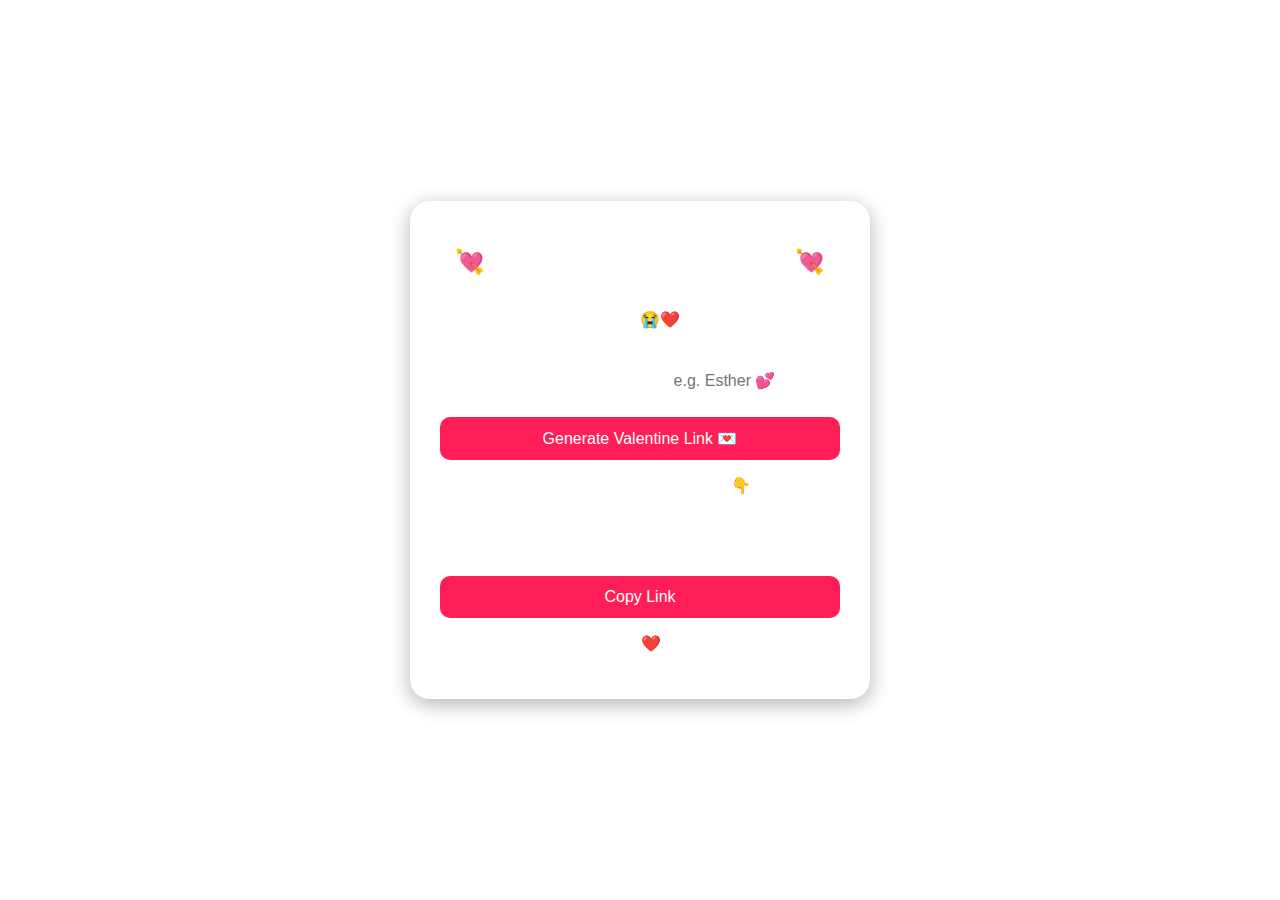
<file: index.html>
<!DOCTYPE html>
<html lang="en">
<head>
  <meta charset="UTF-8" />
  <meta name="viewport" content="width=device-width, initial-scale=1.0" />
  <title>Valentine Invite 💘</title>
  <link rel="stylesheet" href="style.css" />
</head>
<body>

  <div class="hearts"></div>

  <main class="container">
    <div class="card">
      <h1>💘 Valentine Invite Generator 💘</h1>
      <p class="subtitle">
        Create a cute Valentine message link and send it to your babe 😭❤️
      </p>

      <div class="form">
        <label for="nameInput">Enter your babe name:</label>
        <input type="text" id="nameInput" placeholder="e.g. Esther 💕" />

        <button id="generateBtn">Generate Valentine Link 💌</button>
      </div>

      <div id="linkBox" class="linkBox">
        <p>Your Valentine Link is ready 👇</p>
        <input type="text" id="valLink" readonly />
        <button id="copyBtn">Copy Link</button>
      </div>

      <p class="footerText">
        Made with ❤️ by Tobi
      </p>
    </div>
  </main>

  <script src="script.js"></script>
</body>
</html>
</file>
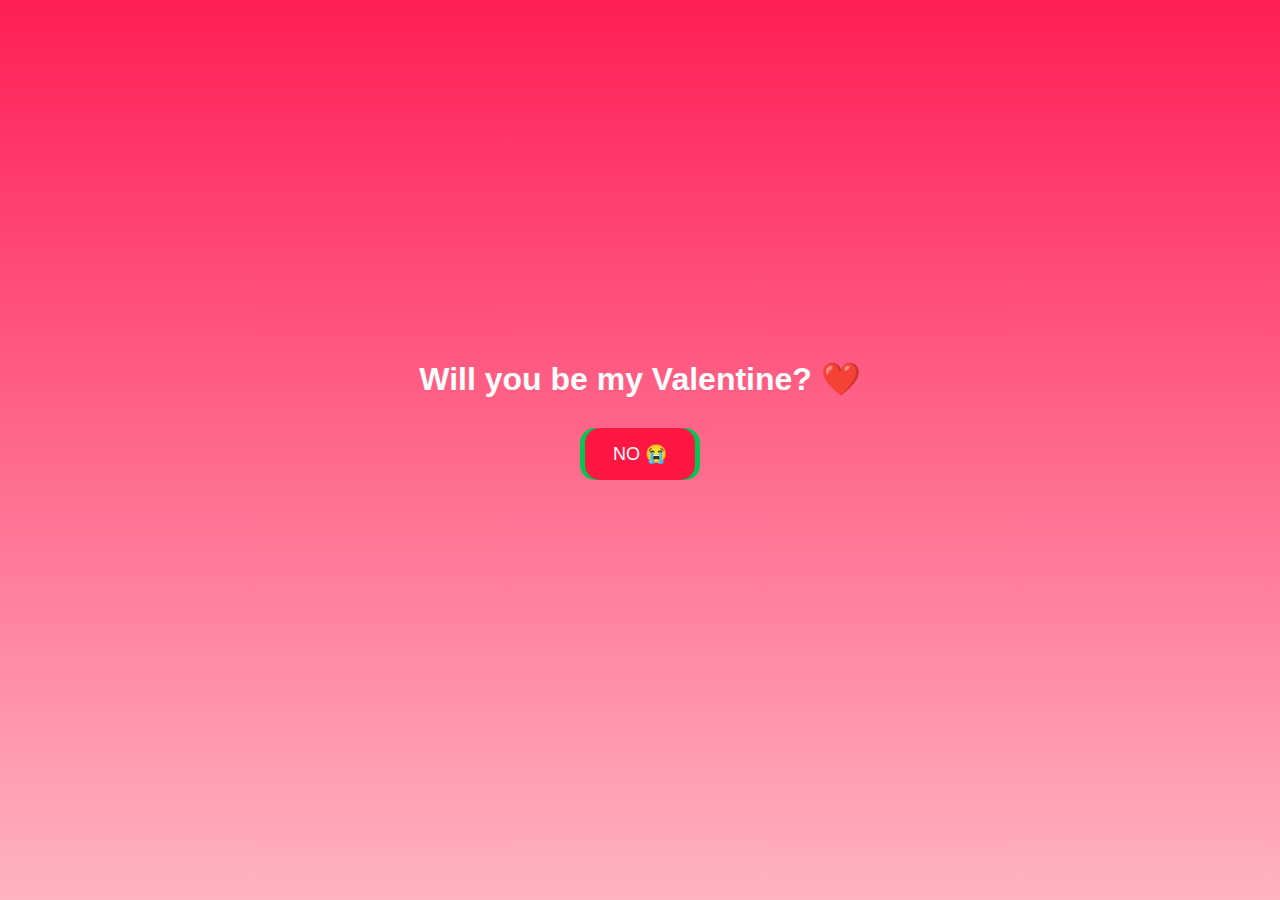
<file: valentine.html>
<!DOCTYPE html>
<html lang="en">
<head>
  <meta charset="UTF-8" />
  <meta name="viewport" content="width=device-width, initial-scale=1.0" />
  <title>Will You Be My Valentine? ❤️</title>
  <link rel="stylesheet" href="valentine.css" />
</head>
<body>

  <div class="val-container">
    <h1 id="message">Will you be my Valentine? ❤️</h1>

    <div class="btns">
      <button id="yesBtn">YES 😍</button>
      <button id="noBtn">NO 😭</button>
    </div>

    <p id="result"></p>
  </div>

  <canvas id="confettiCanvas"></canvas>

  <script src="valentine.js"></script>
</body>
</html>
</file>
<file: style.css>
body{
    margin: 0;
    font-family: Arial, Helvetica, sans-serif;
    background: -o-linear-gradient(to bottom, #ff4d6d, #ffb3c1);
    height: 100vh;
    display: flex;
    justify-content: center;
    align-items: center;
    color: white;
}

.container {
    background: rgba(255, 255, 255, 0.2);
    padding: 30px;
    border-radius: 20px;
    text-align: center;
    width: 90%;
    max-width: 400px;
    box-shadow: 0px 5px 20px rgba(0, 0, 0,0.3);
}
h1 {
    font-size: 24px;
}
input{
    width: 100px;
    padding: 12px;
    border-radius: 10px;
    border: none;
    margin-top: 15px;
    font-size: 16px;
}
button{
    margin-top: 15px;
    padding: 12px;
    width: 100%;
    border: none;
    border-radius: 10px;
    background: #ff1e56;
    color: white;
    font-size: 16px;
    cursor: pointer;
}
button:hover {
    background: #e6003f;
}
.link-box{
    margin-top: 20px;
    display: none;
}
#valLink {
    margin-top: 10px;
    font-size: 14px;
}
</file>
<file: valentine.css>
* {
  margin: 0;
  padding: 0;
  box-sizing: border-box;
}

body {
  font-family: Arial, sans-serif;
  background: linear-gradient(to bottom, #ff1e56, #ffb3c1);
  min-height: 100vh;
  display: flex;
  justify-content: center;
  align-items: center;
  overflow: hidden;
  padding: 20px;
  color: white;
  position: relative;
}

/* Hearts background container */
.hearts {
  position: absolute;
  top: 0;
  left: 0;
  width: 100%;
  height: 100%;
  pointer-events: none;
  overflow: hidden;
  z-index: 1;
}

/* Heart animation */
.heart {
  position: absolute;
  bottom: -50px;
  width: 20px;
  height: 20px;
  background: rgba(255, 255, 255, 0.8);
  transform: rotate(45deg);
  animation: floatUp 6s linear infinite;
  border-radius: 5px;
}

.heart::before,
.heart::after {
  content: "";
  position: absolute;
  width: 20px;
  height: 20px;
  background: rgba(255, 255, 255, 0.8);
  border-radius: 50%;
}

.heart::before {
  top: -10px;
  left: 0;
}

.heart::after {
  left: -10px;
  top: 0;
}

@keyframes floatUp {
  0% {
    transform: translateY(0) rotate(45deg);
    opacity: 1;
  }
  100% {
    transform: translateY(-110vh) rotate(45deg);
    opacity: 0;
  }
}

.val-container {
  text-align: center;
  padding: 25px;
  width: 100%;
  max-width: 600px;
  z-index: 2;
  position: relative;
}

h1 {
  font-size: 32px;
  margin-bottom: 30px;
  line-height: 1.2;
}

.btns {
  display: flex;
  justify-content: center;
  align-items: center;
  gap: 15px;
  flex-wrap: wrap;
}

button {
  padding: 15px 28px;
  font-size: 18px;
  border: none;
  border-radius: 15px;
  cursor: pointer;
  transition: 0.3s ease;
}

#yesBtn {
  background: #00c853;
  color: white;
}

#yesBtn:hover {
  transform: scale(1.05);
}

#noBtn {
  background: #ff1744;
  color: white;
  position: absolute;
}

#result {
  margin-top: 40px;
  font-size: 22px;
  font-weight: bold;
  padding: 10px;
}


#confettiCanvas {
  position: fixed;
  top: 0;
  left: 0;
  width: 100%;
  height: 100%;
  pointer-events: none;
  z-index: 5;
}


@media (max-width: 480px) {
  h1 {
    font-size: 24px;
  }

  button {
    font-size: 16px;
    padding: 12px 20px;
  }

  #result {
    font-size: 18px;
  }
}

@media (min-width: 481px) and (max-width: 900px) {
  h1 {
    font-size: 28px;
  }

  button {
    font-size: 17px;
    padding: 14px 24px;
  }
}
</file>
